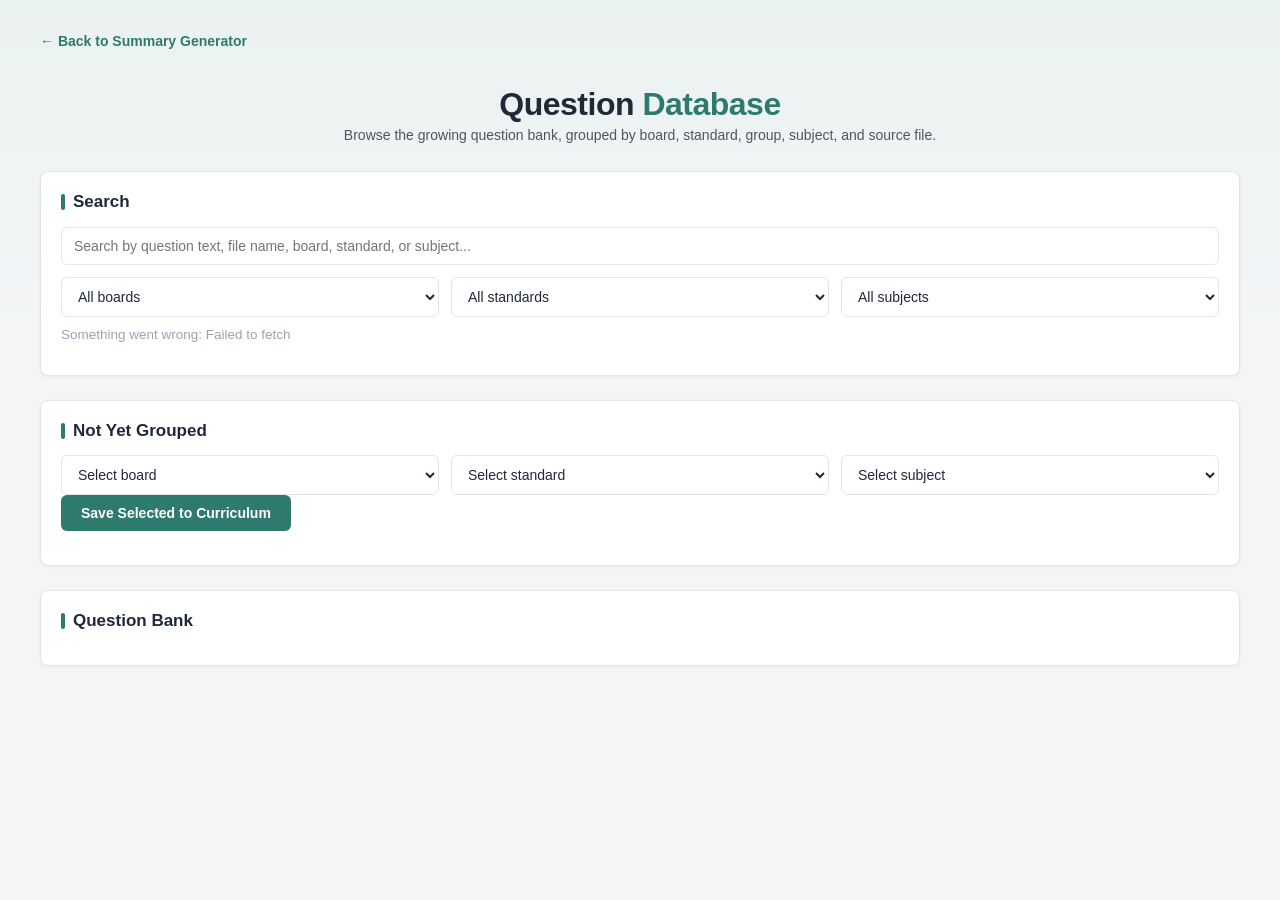
<file: frontend/database.html>
<!DOCTYPE html>
<html lang="en">
<head>
  <meta charset="UTF-8">
  <title>Question Database</title>
  <link rel="stylesheet" href="style.css">
  <style>
    html, body { height: 100%; }
    body {
      max-width: 1200px !important;
      width: 94% !important;
      margin: 0 auto !important;
      padding: 32px 0 64px !important;
      box-sizing: border-box !important;
      min-height: 100vh;
    }
    .section { box-sizing: border-box; }
    @media (max-width: 700px) {
      body { width: 95% !important; padding: 18px 0 48px !important; }
      h1 { font-size: 24px !important; }
      .filter-row { flex-direction: column; align-items: stretch; }
      .filter-row input[type="text"], .filter-row select { width: 100% !important; }
      .file-group-actions, .push-live-wrap { flex-direction: column; align-items: stretch !important; }
    }

    a.back-link { display: inline-block; margin-bottom: 16px; color: var(--teal); font-weight: 600; text-decoration: none; font-size: 14px; }
    a.back-link:hover { text-decoration: underline; }

    .btn:disabled { opacity: 0.5; cursor: not-allowed; }
    .btn-danger { background-color: #fff; color: var(--coral); border: 1.5px solid var(--coral); }
    .btn-danger:hover:not(:disabled) { background-color: var(--coral-tint); }
    .btn-small { padding: 6px 12px; font-size: 12.5px; }

    .filter-row { display: flex; gap: 12px; flex-wrap: wrap; margin-top: 12px; }
    .filter-row input[type="text"], .filter-row select {
      flex: 1; min-width: 160px; padding: 10px 12px; font-family: inherit; font-size: 14px;
      border: 1.5px solid var(--border); border-radius: 6px; color: var(--ink); box-sizing: border-box;
      background-color: #fff; transition: border-color 0.15s ease;
    }
    .filter-row input[type="text"]:focus, .filter-row select:focus { outline: none; border-color: var(--teal); }

    #dbStatus { color: var(--muted); font-size: 13.5px; margin-top: 10px; }
    #loadingText { color: var(--teal); font-weight: 600; }

    .toolbar { display: flex; align-items: center; gap: 12px; flex-wrap: wrap; margin-bottom: 14px; }
    .status-text { color: var(--muted); font-size: 13.5px; }

    .file-group { border: 1px solid var(--border); border-radius: 8px; padding: 16px; margin-bottom: 16px; transition: box-shadow 0.15s ease; }
    .file-group:hover { box-shadow: 0 2px 8px rgba(31, 41, 55, 0.06); }
    .file-group:last-child { margin-bottom: 0; }
    .file-group-header {
      display: flex; align-items: baseline; justify-content: space-between;
      flex-wrap: wrap; gap: 8px; margin-bottom: 14px; padding-bottom: 10px; border-bottom: 1px solid var(--border);
    }
    .file-group-name { font-weight: 700; font-size: 15px; color: var(--ink); }
    .file-group-meta { font-size: 12.5px; color: var(--muted); }
    .file-group-actions { display: flex; align-items: center; gap: 10px; margin-top: 10px; flex-wrap: wrap; }
    .push-live-wrap { display: inline-flex; align-items: center; gap: 6px; }
    .push-exam-type {
      padding: 6px 8px; font-family: inherit; font-size: 12.5px;
      border: 1.5px solid var(--border); border-radius: 5px; color: var(--ink); background-color: #fff;
    }
    .push-exam-type:focus { outline: none; border-color: var(--teal); }
    .btn-push { background-color: var(--teal-dark); color: #fff; border: 1.5px solid var(--teal-dark); }
    .btn-push:hover:not(:disabled) { opacity: 0.9; }
    .push-status-text { font-size: 12.5px; margin-top: 6px; color: var(--muted); }

    .q-picked-tag {
      display: inline-block; margin-bottom: 8px; font-size: 12px; font-weight: 600;
      color: var(--teal-dark); background-color: var(--teal-tint); padding: 3px 8px; border-radius: 4px;
    }
    .q-edit-link { background: none; border: none; color: var(--teal); font-weight: 600; font-size: 12.5px; cursor: pointer; padding: 0; margin-top: 2px; }
    .q-delete-link { color: var(--coral); margin-left: 14px; }

    .q-subgroup-heading {
      font-size: 12.5px; font-weight: 700; color: var(--ink-soft); text-transform: uppercase;
      letter-spacing: 0.03em; margin: 16px 0 8px; padding-top: 12px; border-top: 1px dashed var(--border);
    }
    .q-subgroup-heading:first-of-type { padding-top: 0; border-top: none; margin-top: 6px; }

    .edit-form label { display: block; font-size: 12.5px; font-weight: 600; color: var(--ink-soft); margin: 10px 0 4px; }
    .edit-form textarea, .edit-form input[type="text"], .edit-form select {
      width: 100%; box-sizing: border-box; padding: 8px 10px; font-family: inherit; font-size: 13.5px;
      border: 1.5px solid var(--border); border-radius: 5px; color: var(--ink);
    }
    .edit-form textarea:focus, .edit-form input:focus, .edit-form select:focus { outline: none; border-color: var(--teal); }
    .edit-form .edit-actions { display: flex; gap: 8px; margin-top: 12px; }

    .curriculum-group-name { font-weight: 700; font-size: 15px; color: var(--teal-dark); }
    .curriculum-group-meta { font-size: 12.5px; color: var(--muted); margin-left: 10px; font-weight: 600; }
    .empty-note { color: var(--muted); font-size: 13.5px; font-style: italic; }

    /* nested curriculum tree: board > standard > group > subject > file */
    details.tree-level {
      border: 1px solid var(--border); border-radius: 8px; padding: 10px 14px;
      margin-bottom: 12px; background-color: var(--card-bg);
    }
    details.tree-level:last-child { margin-bottom: 0; }
    details.tree-level > summary {
      cursor: pointer; list-style: none; display: flex; align-items: baseline;
      padding: 4px 0;
    }
    details.tree-level > summary::-webkit-details-marker { display: none; }
    details.tree-level > summary::before {
      content: '\25B8'; display: inline-block; margin-right: 8px; color: var(--teal);
      transition: transform 0.15s ease;
    }
    details.tree-level[open] > summary::before { transform: rotate(90deg); }
    details.tree-level.tree-board { background-color: var(--teal-tint); }
    details.tree-level.tree-standard { margin-left: 8px; margin-top: 10px; }
    details.tree-level.tree-group { margin-left: 16px; margin-top: 10px; }
    details.tree-level.tree-subject { margin-left: 24px; margin-top: 10px; background-color: #FAFBFC; }
    .tree-file-group { margin-left: 12px; margin-top: 10px; }
  </style>
</head>
<body>

  <a class="back-link" href="index.html">&larr; Back to Summary Generator</a>

  <h1>Question <span>Database</span></h1>
  <p class="app-subtitle">Browse the growing question bank, grouped by board, standard, group, subject, and source file.</p>

  <div class="section">
    <h2>Search</h2>
    <div class="filter-row">
      <input type="text" id="keywordSearch" aria-label="Search questions" placeholder="Search by question text, file name, board, standard, or subject...">
    </div>
    <div class="filter-row">
      <select id="filterBoardSelect" aria-label="Filter by Board"></select>
      <select id="filterStandardSelect" aria-label="Filter by Standard"></select>
      <select id="filterGroupSelect" aria-label="Filter by Group" style="display:none;"></select>
      <select id="filterSubjectSelect" aria-label="Filter by Subject"></select>
    </div>
    <p id="dbStatus">Loading questions...</p>
  </div>

  <div class="section">
    <h2>Not Yet Grouped</h2>
    <div class="filter-row">
      <select id="boardSelect" aria-label="Select Board"></select>
      <select id="standardSelect" aria-label="Select Standard"></select>
      <select id="groupSelect" aria-label="Select Group" style="display:none;"></select>
      <select id="subjectSelect" aria-label="Select Subject"></select>
    </div>
    <div class="toolbar">
      <button id="tagSelectedBtn" class="btn btn-solid">Save Selected to Curriculum</button>
      <span id="ungroupedStatus" class="status-text"></span>
    </div>
    <div id="ungroupedList"></div>
  </div>

  <div class="section">
    <h2>Question Bank</h2>
    <div id="groupedList"></div>
  </div>

  <script>
    const API = (['localhost', '127.0.0.1', ''].includes(window.location.hostname))
      ? 'http://127.0.0.1:8000'
      : 'https://summary-generator-backend-pxgj.onrender.com';

    const BOARDS = [
      'CBSE',
      'Tamil Nadu State Board (Tamil Medium)',
      'Tamil Nadu State Board (English Medium)'
    ];
    const STANDARDS = ['6th', '7th', '8th', '9th', '10th', '11th', '12th'];
    const GROUPS = ['Bio Maths', 'Computer Science', 'Pure Science', 'Commerce'];

    const SUBJECTS_DEFAULT = ['Tamil', 'English', 'Maths', 'Science', 'Social Science'];
    const SUBJECTS_BY_GROUP = {
      'Bio Maths': ['Tamil', 'English', 'Physics', 'Chemistry', 'Mathematics', 'Biology'],
      'Computer Science': ['Tamil', 'English', 'Physics', 'Chemistry', 'Mathematics', 'Computer Science'],
      'Pure Science': ['Tamil', 'English', 'Physics', 'Chemistry', 'Botany', 'Zoology'],
      'Commerce': ['Tamil', 'English', 'Commerce', 'Economics', 'Accountancy', 'Business Mathematics']
    };

    const LANGUAGE_CODE_MAP = {
      'Tamil': 'TA001', 'English': 'EN002', 'Maths': 'MA003', 'Science': 'SC004',
      'Social Science': 'SO005', 'Physics': 'PH006', 'Chemistry': 'CH007', 'Biology': 'BI008',
      'Computer Science': 'CS009', 'Botany': 'BO010', 'Zoology': 'ZO011', 'Commerce': 'CO012',
      'Economics': 'EC013', 'Accountancy': 'AC014', 'Business Mathematics': 'BM015'
    };
    const QUES_PREFIX_MAP = {
      'Tamil': 'TA', 'English': 'EN', 'Maths': 'MA', 'Science': 'SC',
      'Social Science': 'SO', 'Physics': 'PH', 'Chemistry': 'CH', 'Biology': 'BI',
      'Computer Science': 'CS', 'Botany': 'BO', 'Zoology': 'ZO', 'Commerce': 'CO',
      'Economics': 'EC', 'Accountancy': 'AC', 'Business Mathematics': 'BM', 'Mathematics': 'MA'
    };
    const ANSWER_LETTER_TO_NUM = { A: '1', B: '2', C: '3', D: '4' };
    const TAMIL_CHAR_RE = /[\u0B80-\u0BFF]/;
    function detectLnCode(questionText) {
      return TAMIL_CHAR_RE.test(questionText || '') ? 'LN01' : 'LN02';
    }

    const el = (id) => document.getElementById(id);
    const keywordSearch = el('keywordSearch');
    const dbStatus = el('dbStatus');
    const boardSelect = el('boardSelect'), standardSelect = el('standardSelect');
    const groupSelect = el('groupSelect'), subjectSelect = el('subjectSelect');
    const ungroupedList = el('ungroupedList'), groupedList = el('groupedList');
    const tagSelectedBtn = el('tagSelectedBtn'), ungroupedStatus = el('ungroupedStatus');

    const filterBoardSelect = el('filterBoardSelect'), filterStandardSelect = el('filterStandardSelect');
    const filterGroupSelect = el('filterGroupSelect'), filterSubjectSelect = el('filterSubjectSelect');

    let allQuestions = [];

    function fillSelect(select, options, placeholder) {
      select.innerHTML = '';
      const ph = document.createElement('option');
      ph.value = '';
      ph.textContent = placeholder;
      select.appendChild(ph);
      options.forEach(value => {
        const opt = document.createElement('option');
        opt.value = value;
        opt.textContent = value;
        select.appendChild(opt);
      });
    }

    function isSeniorStandard(standard) {
      return standard === '11th' || standard === '12th';
    }

    function refreshStandardDependentUI() {
      const senior = isSeniorStandard(standardSelect.value);
      groupSelect.style.display = senior ? '' : 'none';
      if (!senior) {
        groupSelect.value = '';
        fillSelect(subjectSelect, SUBJECTS_DEFAULT, 'Select subject');
      } else {
        const subjects = SUBJECTS_BY_GROUP[groupSelect.value] || [];
        fillSelect(subjectSelect, subjects, subjects.length ? 'Select subject' : 'Select a group first');
      }
    }

    fillSelect(boardSelect, BOARDS, 'Select board');
    fillSelect(standardSelect, STANDARDS, 'Select standard');
    fillSelect(groupSelect, GROUPS, 'Select group');
    fillSelect(subjectSelect, SUBJECTS_DEFAULT, 'Select subject');

    standardSelect.addEventListener('change', refreshStandardDependentUI);
    groupSelect.addEventListener('change', refreshStandardDependentUI);

    // ---- Search filter dropdowns (independent of the "Not Yet Grouped" curriculum picker above) ----
    fillSelect(filterBoardSelect, BOARDS, 'All boards');
    fillSelect(filterStandardSelect, STANDARDS, 'All standards');
    fillSelect(filterGroupSelect, GROUPS, 'All groups');
    fillSelect(filterSubjectSelect, SUBJECTS_DEFAULT, 'All subjects');

    function isFilterSeniorStandard(standard) {
      return standard === '11th' || standard === '12th';
    }

    function refreshFilterSubjectUI() {
      const senior = isFilterSeniorStandard(filterStandardSelect.value);
      filterGroupSelect.style.display = senior ? '' : 'none';
      if (!senior) {
        filterGroupSelect.value = '';
        fillSelect(filterSubjectSelect, SUBJECTS_DEFAULT, 'All subjects');
      } else {
        const subjects = SUBJECTS_BY_GROUP[filterGroupSelect.value] || [];
        fillSelect(filterSubjectSelect, subjects.length ? subjects : SUBJECTS_DEFAULT, 'All subjects');
      }
      applyFilters();
    }

    filterBoardSelect.addEventListener('change', applyFilters);
    filterStandardSelect.addEventListener('change', refreshFilterSubjectUI);
    filterGroupSelect.addEventListener('change', refreshFilterSubjectUI);
    filterSubjectSelect.addEventListener('change', applyFilters);

    function currentCurriculum() {
      const standard = standardSelect.value;
      const senior = isSeniorStandard(standard);
      return {
        board: boardSelect.value,
        standard: standard,
        group_name: senior ? groupSelect.value : '',
        subject: subjectSelect.value
      };
    }

    function groupByFile(questions) {
      const groups = new Map();
      questions.forEach(q => {
        const key = q.batch_id || [
          q.source_filename || 'unknown',
          q.difficulty,
          (q.created_at || '').slice(0, 16)
        ].join('|');

        if (!groups.has(key)) {
          groups.set(key, {
            source_filename: q.source_filename,
            difficulty: q.difficulty,
            created_at: q.created_at,
            questions: []
          });
        }
        groups.get(key).questions.push(q);
      });
      return Array.from(groups.values()).sort((a, b) =>
        (b.created_at || '').localeCompare(a.created_at || '')
      );
    }

    function buildCurriculumTree(questions) {
      const boardsMap = new Map();
      questions.forEach(q => {
        const boardKey = q.board;
        const standardKey = q.standard;
        const groupKey = q.group_name || '';
        const subjectKey = q.subject;
        const fileKey = q.source_filename || 'Unknown file';

        if (!boardsMap.has(boardKey)) boardsMap.set(boardKey, new Map());
        const standardsMap = boardsMap.get(boardKey);

        if (!standardsMap.has(standardKey)) standardsMap.set(standardKey, new Map());
        const groupsMap = standardsMap.get(standardKey);

        if (!groupsMap.has(groupKey)) groupsMap.set(groupKey, new Map());
        const subjectsMap = groupsMap.get(groupKey);

        if (!subjectsMap.has(subjectKey)) subjectsMap.set(subjectKey, new Map());
        const filesMap = subjectsMap.get(subjectKey);

        if (!filesMap.has(fileKey)) filesMap.set(fileKey, []);
        filesMap.get(fileKey).push(q);
      });
      return boardsMap;
    }

    function countTreeQuestions(node) {
      let total = 0;
      if (node instanceof Map) {
        for (const value of node.values()) { total += countTreeQuestions(value); }
      } else if (Array.isArray(node)) {
        total += node.length;
      }
      return total;
    }

    function buildOptionsHTML(q) {
      let html = '';
      for (const letter in q.options) {
        html += '<div class="q-option' + (letter === q.answer ? ' correct' : '') + '">' +
          letter + '. ' + q.options[letter] + '</div>';
      }
      return html;
    }

    function buildEditForm(q, onSaved) {
      const form = document.createElement('div');
      form.className = 'edit-form';
      form.innerHTML =
        '<label>Question</label><textarea rows="2" class="f-question"></textarea>' +
        '<label>Option A</label><input type="text" class="f-a">' +
        '<label>Option B</label><input type="text" class="f-b">' +
        '<label>Option C</label><input type="text" class="f-c">' +
        '<label>Option D</label><input type="text" class="f-d">' +
        '<label>Correct answer</label><select class="f-answer"><option value="A">A</option><option value="B">B</option><option value="C">C</option><option value="D">D</option></select>' +
        '<label>Explanation</label><textarea rows="2" class="f-explain"></textarea>' +
        '<div class="edit-actions"><button class="btn btn-solid btn-small f-save">Save</button><button class="btn btn-outline btn-small f-cancel">Cancel</button></div>' +
        '<p class="status-text f-status"></p>';

      form.querySelector('.f-question').value = q.question;
      form.querySelector('.f-a').value = q.options.A;
      form.querySelector('.f-b').value = q.options.B;
      form.querySelector('.f-c').value = q.options.C;
      form.querySelector('.f-d').value = q.options.D;
      form.querySelector('.f-answer').value = q.answer;
      form.querySelector('.f-explain').value = q.explanation || '';

      form.querySelector('.f-cancel').addEventListener('click', () => onSaved(null));
      form.querySelector('.f-save').addEventListener('click', async () => {
        const statusEl = form.querySelector('.f-status');
        const payload = {
          question: form.querySelector('.f-question').value.trim(),
          options: {
            A: form.querySelector('.f-a').value.trim(),
            B: form.querySelector('.f-b').value.trim(),
            C: form.querySelector('.f-c').value.trim(),
            D: form.querySelector('.f-d').value.trim()
          },
          answer: form.querySelector('.f-answer').value,
          explanation: form.querySelector('.f-explain').value.trim()
        };
        statusEl.textContent = 'Saving...';
        try {
          const r = await fetch(API + '/questions/' + q.id, {
            method: 'PUT',
            headers: { 'Content-Type': 'application/json' },
            body: JSON.stringify(payload)
          });
          if (!r.ok) {
            const errData = await r.json();
            throw new Error(errData.detail || ('Server error: ' + r.status));
          }
          Object.assign(q, payload);
          onSaved(q);
        } catch (err) {
          statusEl.textContent = 'Could not save: ' + err.message;
        }
      });

      return form;
    }

    function createQuestionCard(q, index, pickable) {
      const card = document.createElement('div');
      card.className = 'q-card' + (pickable.checked ? ' picked' : '');

      const body = document.createElement('div');
      body.className = 'q-card-body';

      function renderReadOnly() {
        body.innerHTML =
          '<p class="q-text">Qn' + index + '. ' + q.question + '</p>' +
          buildOptionsHTML(q) +
          (q.explanation ? '<div class="q-explanation"><strong>Explanation:</strong> ' + q.explanation + '</div>' : '');
        const editLink = document.createElement('button');
        editLink.className = 'q-edit-link';
        editLink.textContent = 'Edit';
        editLink.addEventListener('click', () => {
          body.innerHTML = '';
          body.appendChild(buildEditForm(q, (updated) => {
            renderReadOnly();
          }));
        });
        body.appendChild(editLink);

        const deleteLink = document.createElement('button');
        deleteLink.className = 'q-edit-link q-delete-link';
        deleteLink.textContent = 'Delete';
        deleteLink.addEventListener('click', async () => {
          if (!confirm('Permanently delete this question? This cannot be undone.')) return;
          deleteLink.disabled = true;
          deleteLink.textContent = 'Deleting...';
          try {
            const r = await fetch(API + '/questions/' + q.id, { method: 'DELETE' });
            if (!r.ok) {
              const errData = await r.json().catch(() => ({}));
              throw new Error(errData.detail || ('Server error: ' + r.status));
            }
            await loadQuestions();
          } catch (err) {
            alert('Could not delete this question: ' + err.message);
            deleteLink.disabled = false;
            deleteLink.textContent = 'Delete';
          }
        });
        body.appendChild(deleteLink);
      }
      renderReadOnly();

      const pickWrap = document.createElement('div');
      pickWrap.className = 'q-pick-wrap';
      const checkbox = document.createElement('input');
      checkbox.type = 'checkbox';
      checkbox.className = 'q-pick';
      checkbox.checked = pickable.checked;
      checkbox.dataset.qid = q.id;
      checkbox.addEventListener('change', () => {
        card.classList.toggle('picked', checkbox.checked);
        if (pickable.onChange) { pickable.onChange(q.id, checkbox.checked); }
      });
      pickWrap.appendChild(checkbox);

      const row = document.createElement('div');
      row.className = 'q-card-row';
      row.appendChild(body);
      row.appendChild(pickWrap);
      card.appendChild(row);
      return card;
    }

    function renderUngrouped(questions) {
      ungroupedList.innerHTML = '';
      if (questions.length === 0) {
        ungroupedList.innerHTML = '<p class="empty-note">Nothing waiting to be tagged right now.</p>';
        ungroupedStatus.textContent = '';
        return;
      }

      const groups = groupByFile(questions);
      groups.forEach(group => {
        const groupEl = document.createElement('div');
        groupEl.className = 'file-group';

        const timestamp = group.created_at ? group.created_at.replace('T', ' ').slice(0, 19) : 'Unknown time';
        const header = document.createElement('div');
        header.className = 'file-group-header';
        header.innerHTML =
          '<span class="file-group-name">' + (group.source_filename || 'Unknown file') + '</span>' +
          '<span class="file-group-meta">' + group.difficulty + ' &middot; ' +
          group.questions.length + ' question(s) &middot; ' + timestamp + '</span>';
        groupEl.appendChild(header);

        group.questions.forEach((q, i) => {
          groupEl.appendChild(createQuestionCard(q, i + 1, { checked: false, onChange: updateUngroupedStatus }));
        });

        ungroupedList.appendChild(groupEl);
      });

      updateUngroupedStatus();
    }

    function updateUngroupedStatus() {
      const total = ungroupedList.querySelectorAll('.q-pick').length;
      const picked = ungroupedList.querySelectorAll('.q-pick:checked').length;
      ungroupedStatus.textContent = picked + ' of ' + total + ' question(s) ticked.';
    }

    tagSelectedBtn.addEventListener('click', async () => {
      const curriculum = currentCurriculum();
      if (!curriculum.board || !curriculum.standard || !curriculum.subject) {
        alert('Pick a board, standard, and subject above before saving.');
        return;
      }
      if (isSeniorStandard(curriculum.standard) && !curriculum.group_name) {
        alert('Pick a group (Bio Maths / Computer Science / Pure Science / Commerce) for 11th/12th before saving.');
        return;
      }
      const checkedBoxes = Array.from(ungroupedList.querySelectorAll('.q-pick:checked'));
      if (checkedBoxes.length === 0) {
        alert('Tick at least one question first.');
        return;
      }
      const questionIds = checkedBoxes.map(cb => Number.parseInt(cb.dataset.qid, 10));

      tagSelectedBtn.disabled = true;
      tagSelectedBtn.textContent = 'Saving...';
      try {
        const response = await fetch(API + '/questions/tag', {
          method: 'POST',
          headers: { 'Content-Type': 'application/json' },
          body: JSON.stringify({ question_ids: questionIds, ...curriculum })
        });
        if (!response.ok) {
          const errData = await response.json();
          throw new Error(errData.detail || ('Server error: ' + response.status));
        }
        await loadQuestions();
      } catch (err) {
        alert('Could not save selection: ' + err.message);
      } finally {
        tagSelectedBtn.disabled = false;
        tagSelectedBtn.textContent = 'Save Selected to Curriculum';
      }
    });

    function downloadAsText(questions, label) {
      let text = 'Questions (' + label + ')\n' + '='.repeat(40) + '\n\n';
      questions.forEach((q, i) => {
        text += (i + 1) + '. ' + q.question + '\n';
        for (const letter in q.options) text += '   ' + letter + '. ' + q.options[letter] + '\n';
        text += '   Correct Answer: ' + q.answer + '\n';
        if (q.explanation) text += '   Explanation: ' + q.explanation + '\n';
        text += '\n';
      });
      const blob = new Blob([text], { type: 'text/plain' });
      const url = URL.createObjectURL(blob);
      const stamp = new Date().toISOString().replace(/[:T]/g, '-').slice(0, 19);
      const link = document.createElement('a');
      link.href = url;
      link.download = 'questions_' + label + '_' + stamp + '.txt';
      document.body.appendChild(link);
      link.click();
      link.remove();
      URL.revokeObjectURL(url);
    }

    function downloadAsJSON(questions, label) {
      const nowISO = new Date().toISOString();
      const codeCounters = {};
      const formatted = questions.map((q) => {
        const fallbackPrefix = (q.dy_code || 'AI').trim().toUpperCase();
        codeCounters[fallbackPrefix] = (codeCounters[fallbackPrefix] || 0) + 1;
        const num = String(codeCounters[fallbackPrefix]).padStart(3, '0');
        return {
          "dy_ques_id": q.dy_ques_id || `${fallbackPrefix}${num}`,
          "dy_code": "AITSB7S01",
          "ln_code": detectLnCode(q.question),
          "dy_order": q.dy_order != null ? String(q.dy_order) : String(subjectCounters[prefix]),
          "dy_pattern": 1,
          "dy_seconds": 18,
          "dy_question": q.question || "",
          "dy_image_name": "",
          "dy_ans_1": q.options ? (q.options.A || "") : "",
          "dy_ans_2": q.options ? (q.options.B || "") : "",
          "dy_ans_3": q.options ? (q.options.C || "") : "",
          "dy_ans_4": q.options ? (q.options.D || "") : "",
          "dy_correct_ans": ANSWER_LETTER_TO_NUM[q.answer] || "",
          "dy_explain": q.explanation || "",
          "dy_explain_image_name": "",
          "created_at": q.created_at || nowISO,
          "updated_at": null
        };
      });
      const jsonString = JSON.stringify(formatted, null, 2);
      const blob = new Blob([jsonString], { type: 'application/json' });
      const url = URL.createObjectURL(blob);
      const stamp = new Date().toISOString().replace(/[:T]/g, '-').slice(0, 19);
      const link = document.createElement('a');
      link.href = url;
      link.download = 'questions_' + label + '_' + stamp + '.json';
      document.body.appendChild(link);
      link.click();
      link.remove();
      URL.revokeObjectURL(url);
    }

    async function pushQuestionsToLive(dyQuesIds, examType, statusEl, btnEl, baseLabel) {
      if (dyQuesIds.length === 0) {
        statusEl.textContent = 'Nothing to push - none of these questions have a dy_ques_id yet.';
        statusEl.style.color = 'var(--coral)';
        return;
      }
      if (!confirm('Push ' + dyQuesIds.length + ' question(s) to the LIVE "' + examType + '" database? This cannot be undone.')) {
        return;
      }
      btnEl.disabled = true;
      btnEl.textContent = 'Pushing...';
      statusEl.textContent = '';
      try {
        const r = await fetch(API + '/push-to-live', {
          method: 'POST',
          headers: { 'Content-Type': 'application/json' },
          body: JSON.stringify({ exam_type: examType, dy_ques_ids: dyQuesIds })
        });
        const data = await r.json();
        if (!r.ok) { throw new Error(data.detail || ('Server error: ' + r.status)); }
        statusEl.textContent = 'Pushed ' + data.pushed_count + ', skipped ' + data.skipped_already_pushed +
          ' (already live), failed ' + data.failed_count + '.';
        statusEl.style.color = data.failed_count ? 'var(--coral)' : 'var(--teal-dark)';
        if (data.failed_count) {
          console.warn('push-to-live failures', data.failed);
        }
      } catch (err) {
        statusEl.textContent = 'Could not push to live: ' + err.message;
        statusEl.style.color = 'var(--coral)';
      } finally {
        btnEl.disabled = false;
        btnEl.textContent = baseLabel;
      }
    }

    function buildFileBox(fileKey, fileQuestions) {
      const ordered = fileQuestions.slice().sort((a, b) => (a.created_at || '').localeCompare(b.created_at || ''));

      const fileBox = document.createElement('div');
      fileBox.className = 'file-group tree-file-group';

      const header = document.createElement('div');
      header.className = 'file-group-header';
      header.innerHTML =
        '<span class="file-group-name">' + fileKey + '</span>' +
        '<span class="file-group-meta">' + ordered.length + ' unique question(s)</span>';
      fileBox.appendChild(header);

      const selectedIds = new Set(ordered.filter(q => q.selected).map(q => q.id));

      const selectionLine = document.createElement('p');
      selectionLine.className = 'status-text';
      function updateSelectionLine() {
        selectionLine.textContent = selectedIds.size + ' of ' + ordered.length + ' question(s) saved to your selection (highlighted).';
      }
      updateSelectionLine();

      const makePickable = (q) => ({
        checked: q.selected,
        onChange: (qid, isChecked) => {
          if (isChecked) { selectedIds.add(qid); } else { selectedIds.delete(qid); }
          updateSelectionLine();
        }
      });

      const selectedQuestions = ordered.filter(q => q.selected);
      const notSelectedQuestions = ordered.filter(q => !q.selected);

      if (selectedQuestions.length) {
        const heading = document.createElement('p');
        heading.className = 'q-subgroup-heading';
        heading.textContent = 'Selected (' + selectedQuestions.length + ')';
        fileBox.appendChild(heading);
        selectedQuestions.forEach((q, i) => {
          fileBox.appendChild(createQuestionCard(q, i + 1, makePickable(q)));
        });
      }

      if (notSelectedQuestions.length) {
        const heading = document.createElement('p');
        heading.className = 'q-subgroup-heading';
        heading.textContent = 'Not selected (' + notSelectedQuestions.length + ')';
        fileBox.appendChild(heading);
        notSelectedQuestions.forEach((q, i) => {
          fileBox.appendChild(createQuestionCard(q, i + 1, makePickable(q)));
        });
      }

      const actions = document.createElement('div');
      actions.className = 'file-group-actions';

      const downloadLabel = (fileKey || 'file').replace(/\.[^/.]+$/, '').replace(/[^a-zA-Z0-9_-]+/g, '_');

      const downloadTxtBtn = document.createElement('button');
      downloadTxtBtn.className = 'btn btn-outline btn-small';
      downloadTxtBtn.textContent = 'Download All TXT (' + ordered.length + ')';
      downloadTxtBtn.addEventListener('click', () => downloadAsText(ordered, downloadLabel));

      const downloadJsonBtn = document.createElement('button');
      downloadJsonBtn.className = 'btn btn-outline btn-small';
      downloadJsonBtn.textContent = 'Download All JSON (' + ordered.length + ')';
      downloadJsonBtn.addEventListener('click', () => downloadAsJSON(ordered, downloadLabel));

      const saveSelectionBtn = document.createElement('button');
      saveSelectionBtn.className = 'btn btn-solid btn-small';
      saveSelectionBtn.textContent = 'Save Selection (' + selectedIds.size + ')';
      saveSelectionBtn.addEventListener('click', async () => {
        const allIds = ordered.map(q => q.id);
        const toSelect = allIds.filter(id => selectedIds.has(id));
        const toDeselect = allIds.filter(id => !selectedIds.has(id) && ordered.find(q => q.id === id).selected);

        saveSelectionBtn.disabled = true;
        saveSelectionBtn.textContent = 'Saving...';

        const requests = [];
        if (toSelect.length) {
          requests.push(fetch(API + '/questions/tag', {
            method: 'POST',
            headers: { 'Content-Type': 'application/json' },
            body: JSON.stringify({ question_ids: toSelect })
          }));
        }
        if (toDeselect.length) {
          requests.push(fetch(API + '/questions/deselect', {
            method: 'POST',
            headers: { 'Content-Type': 'application/json' },
            body: JSON.stringify({ question_ids: toDeselect })
          }));
        }

        try {
          const responses = await Promise.all(requests);
          const failed = responses.find(r => !r.ok);
          if (failed) { throw new Error('Server error: ' + failed.status); }
          await loadQuestions();
        } catch (err) {
          alert('Could not save your selection: ' + err.message);
        } finally {
          saveSelectionBtn.disabled = false;
          saveSelectionBtn.textContent = 'Save Selection (' + selectedIds.size + ')';
        }
      });

      const removeGroupBtn = document.createElement('button');
      removeGroupBtn.className = 'btn btn-danger btn-small';
      removeGroupBtn.textContent = 'Move unticked to Not Selected';
      removeGroupBtn.title = 'Deselects the unticked questions but keeps them tagged to the same board / standard / group / subject - they will show up under "Not selected" here, not in Not Yet Grouped.';
      removeGroupBtn.addEventListener('click', async () => {
        const uncheckedIds = Array.from(fileBox.querySelectorAll('.q-pick:not(:checked)'))
          .map(cb => Number.parseInt(cb.dataset.qid, 10));
        if (uncheckedIds.length === 0) {
          alert('Nothing was unticked in this file.');
          return;
        }
        removeGroupBtn.disabled = true;
        removeGroupBtn.textContent = 'Updating...';
        try {
          const r = await fetch(API + '/questions/deselect', {
            method: 'POST',
            headers: { 'Content-Type': 'application/json' },
            body: JSON.stringify({ question_ids: uncheckedIds })
          });
          if (!r.ok) { throw new Error('Server error: ' + r.status); }
          await loadQuestions();
        } catch (err) {
          alert('Could not update this file group: ' + err.message);
          removeGroupBtn.disabled = false;
          removeGroupBtn.textContent = 'Move unticked to Not Selected';
        }
      });

      const pushWrap = document.createElement('span');
      pushWrap.className = 'push-live-wrap';

      const examTypeSelect = document.createElement('select');
      examTypeSelect.className = 'push-exam-type';
      examTypeSelect.setAttribute('aria-label', 'Live exam type for ' + fileKey);
      [['daily', 'Daily'], ['online', 'Online'], ['schedule', 'Schedule']].forEach(([value, label]) => {
        const opt = document.createElement('option');
        opt.value = value;
        opt.textContent = label;
        examTypeSelect.appendChild(opt);
      });

      const pushBtnLabel = 'Push to Live (' + ordered.length + ')';
      const pushBtn = document.createElement('button');
      pushBtn.className = 'btn btn-push btn-small';
      pushBtn.textContent = pushBtnLabel;
      pushBtn.title = 'Sends every question in this file/group to the live exam database.';

      const pushStatus = document.createElement('p');
      pushStatus.className = 'push-status-text';

      pushBtn.addEventListener('click', () => {
        const dyQuesIds = ordered.map(q => q.dy_ques_id).filter(Boolean);
        pushQuestionsToLive(dyQuesIds, examTypeSelect.value, pushStatus, pushBtn, pushBtnLabel);
      });

      pushWrap.appendChild(examTypeSelect);
      pushWrap.appendChild(pushBtn);

      actions.appendChild(downloadTxtBtn);
      actions.appendChild(downloadJsonBtn);
      actions.appendChild(saveSelectionBtn);
      actions.appendChild(removeGroupBtn);
      actions.appendChild(pushWrap);
      fileBox.appendChild(actions);
      fileBox.appendChild(selectionLine);
      fileBox.appendChild(pushStatus);
      return fileBox;
    }

    function buildTreeLevel(label, count, extraClass) {
      const details = document.createElement('details');
      details.className = 'tree-level' + (extraClass ? ' ' + extraClass : '');
      const summary = document.createElement('summary');
      summary.innerHTML = '<span class="curriculum-group-name">' + label + '</span>' +
        '<span class="curriculum-group-meta">' + count + ' question(s)</span>';
      details.appendChild(summary);
      return details;
    }

    function renderGrouped(questions) {
      groupedList.innerHTML = '';
      const tagged = questions.filter(q => q.board);
      if (tagged.length === 0) {
        groupedList.innerHTML = '<p class="empty-note">No questions have been saved under a curriculum yet.</p>';
        return;
      }

      const tree = buildCurriculumTree(tagged);
      const sortedBoards = Array.from(tree.keys()).sort();

      sortedBoards.forEach(boardKey => {
        const standardsMap = tree.get(boardKey);
        const boardDetails = buildTreeLevel(boardKey, countTreeQuestions(standardsMap), 'tree-board');
        boardDetails.open = sortedBoards.length === 1;

        Array.from(standardsMap.keys()).sort().forEach(standardKey => {
          const groupsMap = standardsMap.get(standardKey);
          const standardDetails = buildTreeLevel(standardKey + ' Standard', countTreeQuestions(groupsMap), 'tree-standard');

          Array.from(groupsMap.keys()).sort().forEach(groupKey => {
            const subjectsMap = groupsMap.get(groupKey);
            let subjectsParent = standardDetails;
            if (groupKey) {
              const groupDetails = buildTreeLevel(groupKey, countTreeQuestions(subjectsMap), 'tree-group');
              standardDetails.appendChild(groupDetails);
              subjectsParent = groupDetails;
            }

            Array.from(subjectsMap.keys()).sort().forEach(subjectKey => {
              const filesMap = subjectsMap.get(subjectKey);
              const subjectDetails = buildTreeLevel(subjectKey, countTreeQuestions(filesMap), 'tree-subject');

              Array.from(filesMap.keys()).sort().forEach(fileKey => {
                subjectDetails.appendChild(buildFileBox(fileKey, filesMap.get(fileKey)));
              });

              subjectsParent.appendChild(subjectDetails);
            });
          });

          boardDetails.appendChild(standardDetails);
        });

        groupedList.appendChild(boardDetails);
      });
    }

    function renderAll(questions) {
      renderUngrouped(questions.filter(q => !q.board));
      renderGrouped(questions);
    }

    function applyFilters() {
      const keyword = keywordSearch.value.trim().toLowerCase();
      const fBoard = filterBoardSelect.value;
      const fStandard = filterStandardSelect.value;
      const fGroup = filterGroupSelect.value;
      const fSubject = filterSubjectSelect.value;

      const filtered = allQuestions.filter(q => {
        if (fBoard && q.board !== fBoard) return false;
        if (fStandard && q.standard !== fStandard) return false;
        if (fGroup && q.group_name !== fGroup) return false;
        if (fSubject && q.subject !== fSubject) return false;
        if (!keyword) return true;
        const haystack = [
          q.question, q.source_filename, q.difficulty,
          q.board, q.standard, q.group_name, q.subject, q.language_code,
          q.options ? Object.values(q.options).join(' ') : '',
          q.explanation
        ].join(' ').toLowerCase();
        return haystack.includes(keyword);
      });

      dbStatus.textContent = filtered.length === allQuestions.length
        ? allQuestions.length + ' question(s) in the database.'
        : filtered.length + ' of ' + allQuestions.length + ' question(s) shown.';
      renderAll(filtered);
    }

    keywordSearch.addEventListener('input', applyFilters);

    const ANSWER_NUM_TO_LETTER = { '1': 'A', '2': 'B', '3': 'C', '4': 'D' };

    function normalizeQuestion(q) {
      q.question = q.dy_question;
      q.options = { A: q.dy_ans_1, B: q.dy_ans_2, C: q.dy_ans_3, D: q.dy_ans_4 };
      q.answer = ANSWER_NUM_TO_LETTER[q.dy_correct_ans] || q.dy_correct_ans;
      q.explanation = q.dy_explain;
      return q;
    }

    async function loadQuestions() {
      dbStatus.textContent = 'Loading questions...';
      try {
        const r = await fetch(API + '/questions');
        if (!r.ok) { throw new Error('Server error: ' + r.status); }
        const data = await r.json();
        allQuestions = data.questions.map(normalizeQuestion);
        applyFilters();
      } catch (err) {
        dbStatus.textContent = 'Something went wrong: ' + err.message;
      }
    }

    loadQuestions();
  </script>

</body>
</html>
</file>
<file: frontend/style.css>
:root {
  --ink: #1F2937; --ink-soft: #4B5563; --muted: #9CA3AF;
  --page-bg: #F3F5F7; --card-bg: #FFFFFF; --border: #E2E5EA;
  --teal: #2F7A6F; --teal-dark: #235C54; --teal-tint: #EAF5F3;
  --amber: #C9972B; --coral: #B5432F; --coral-tint: #FBE9E5;
}

body {
  max-width: 1000px; margin: 0 auto; padding: 30px 50px;
  font-family: 'Segoe UI', Tahoma, Geneva, Verdana, sans-serif;
  background: linear-gradient(180deg, #EAF2F1 0%, var(--page-bg) 320px);
  color: var(--ink); min-height: 100vh;
}

h1 { text-align: center; font-weight: 700; margin-bottom: 4px; letter-spacing: -0.5px; }
h1 span { color: var(--teal); }
.app-subtitle { text-align: center; color: var(--ink-soft); font-size: 14px; margin-top: 0; margin-bottom: 28px; }
h2 { font-weight: 600; font-size: 17px; }

div.section {
  margin-bottom: 24px; background-color: var(--card-bg);
  border: 1px solid var(--border); padding: 20px; border-radius: 8px;
  box-shadow: 0 1px 3px rgba(31, 41, 55, 0.06);
}
div.section h2 { display: flex; align-items: center; gap: 8px; margin-top: 0; }
div.section h2::before {
  content: ""; display: inline-block; width: 4px; height: 16px;
  background-color: var(--teal); border-radius: 2px;
}

.btn {
  padding: 10px 20px; font-family: inherit; font-size: 14px;
  font-weight: 600; border-radius: 6px; cursor: pointer;
  transition: background-color 0.15s ease, transform 0.1s ease;
}
.btn:active { transform: translateY(1px); }
.btn-solid { background-color: var(--teal); color: #fff; border: none; }
.btn-solid:hover:not(:disabled) { background-color: var(--teal-dark); }
.btn-solid:disabled { background-color: #D1D5DB; color: #4B5563; cursor: not-allowed; }
.btn-outline { background-color: #fff; color: var(--teal); border: 1.5px solid var(--teal); }
.btn-outline:hover:not(:disabled) { background-color: var(--teal-tint); }

.sr-only {
  position: absolute; width: 1px; height: 1px; padding: 0; margin: -1px;
  overflow: hidden; clip: rect(0, 0, 0, 0); white-space: nowrap; border: 0;
}

.q-card {
  border: 1px solid var(--border); border-radius: 8px; padding: 16px; margin-bottom: 14px;
  transition: border-color 0.15s ease, background-color 0.15s ease, box-shadow 0.15s ease;
}
.q-card:hover { box-shadow: 0 2px 8px rgba(31, 41, 55, 0.07); }
.q-card.picked { border-color: var(--teal); background-color: var(--teal-tint); }
.q-card-row { display: flex; align-items: flex-start; justify-content: space-between; gap: 14px; }
.q-card-body { flex: 1; min-width: 0; }
.q-pick-wrap { flex-shrink: 0; display: flex; flex-direction: column; align-items: center; gap: 6px; }
.q-pick { width: 20px; height: 20px; accent-color: var(--teal); cursor: pointer; }
.q-card .q-text { font-weight: 600; color: var(--ink); margin: 0 0 10px; }
.q-card .q-option { padding: 6px 10px; font-size: 14.5px; color: var(--ink-soft); border-radius: 4px; }
.q-card .q-option.correct { color: var(--teal-dark); font-weight: 600; background-color: var(--teal-tint); }
.q-card .q-explanation {
  margin-top: 10px; padding-top: 10px; border-top: 1px solid var(--border);
  font-size: 13.5px; color: var(--ink-soft); line-height: 1.5;
}
.q-card .q-explanation strong { color: var(--ink); }
</file>
